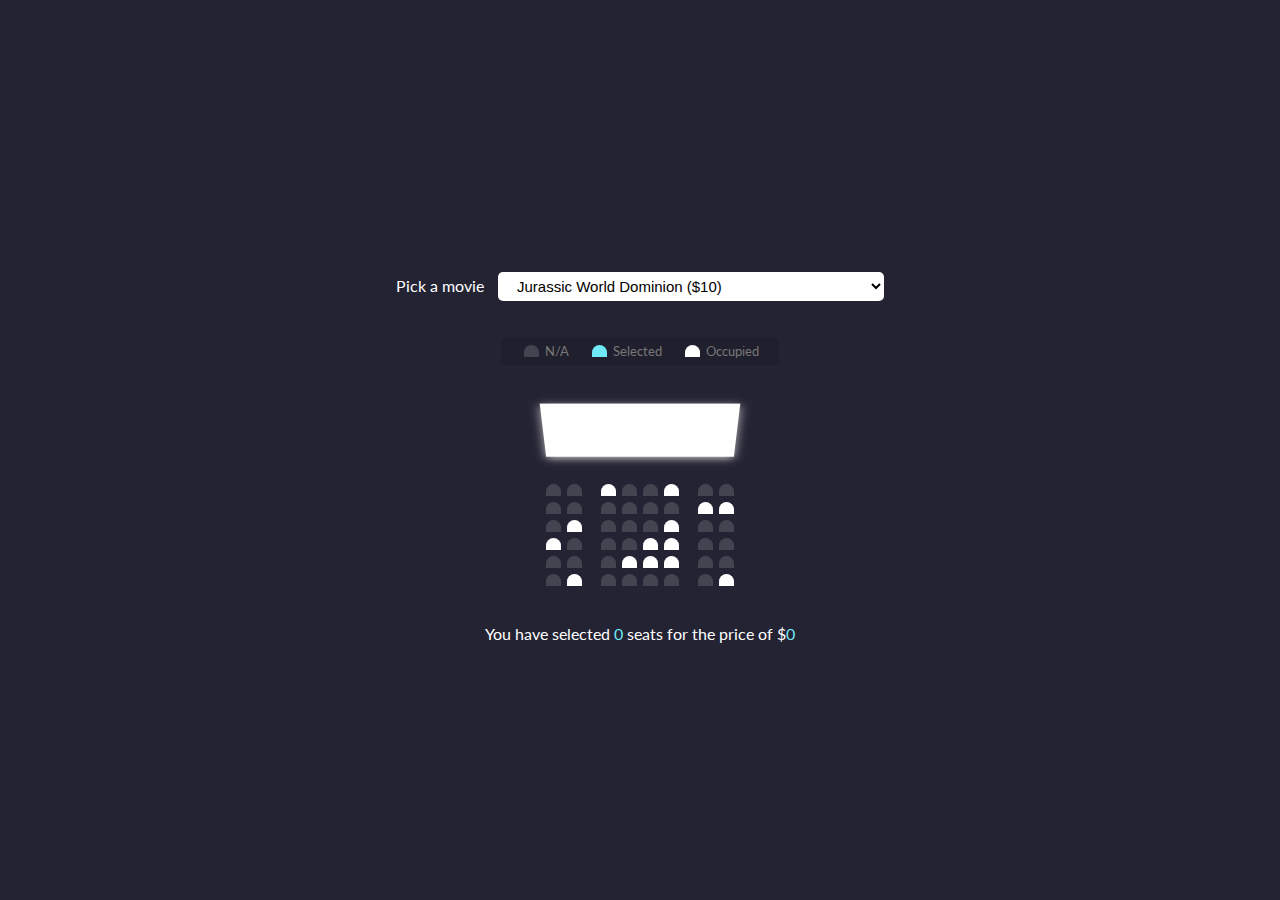
<file: Movie bookings/index.html>
<!DOCTYPE html>
<html lang="en">
<head>
  <meta charset="UTF-8">
  <meta http-equiv="X-UA-Compatible" content="IE=edge">
  <meta name="viewport" content="width=device-width, initial-scale=1.0">
  <link rel="stylesheet" href="style.css">
  <title>Movie Bookings</title>
</head>
<body>
  <div class="movie-container">
    <label>Pick a movie</label>
    <!-- Select is used to create a drop down menu -->
    <select id="movie">
      <option value="10">Jurassic World Dominion ($10)</option>
      <option value="12">Doctor Strange in the Multiverse of Madness ($12)</option>
      <option value="8">The Bob's Burgers Movie ($8)</option>
      <option value="15">Top Gun: Maverick ($15)</option>
    </select>
  </div>

  <ul class="seat-status">
    <li>
      <div class="seat"></div>
        <small>N/A</small>
      
    </li>
    <li>
      <div class="seat selected"></div>
        <small>Selected</small>
      
    </li>
    <li>
      <div class="seat occupied"></div> 
        <small>Occupied</small>
      
    </li>
  </ul>

  <div class="container">
    <div class="screen"></div>
      <div class="rows">
        <div class="seat"></div>
        <div class="seat"></div>
        <div class="seat occupied"></div>
        <div class="seat"></div>
        <div class="seat"></div>
        <div class="seat occupied"></div>
        <div class="seat"></div>
        <div class="seat"></div>
      </div>
      <div class="rows">
        <div class="seat"></div>
        <div class="seat"></div>
        <div class="seat"></div>
        <div class="seat"></div>
        <div class="seat"></div>
        <div class="seat"></div>
        <div class="seat occupied"></div>
        <div class="seat occupied"></div>
      </div>
      <div class="rows">
        <div class="seat"></div>
        <div class="seat occupied"></div>
        <div class="seat"></div>
        <div class="seat"></div>
        <div class="seat"></div>
        <div class="seat occupied"></div>
        <div class="seat"></div>
        <div class="seat"></div>
      </div>
      <div class="rows">
        <div class="seat occupied"></div>
        <div class="seat"></div>
        <div class="seat"></div>
        <div class="seat"></div>
        <div class="seat occupied"></div>
        <div class="seat occupied"></div>
        <div class="seat"></div>
        <div class="seat"></div>
      </div>
      <div class="rows">
        <div class="seat"></div>
        <div class="seat"></div>
        <div class="seat"></div>
        <div class="seat occupied"></div>
        <div class="seat occupied"></div>
        <div class="seat occupied"></div>
        <div class="seat"></div>
        <div class="seat"></div>
      </div>
      <div class="rows">
        <div class="seat"></div>
        <div class="seat occupied"></div>
        <div class="seat"></div>
        <div class="seat"></div>
        <div class="seat"></div>
        <div class="seat"></div>
        <div class="seat"></div>
        <div class="seat occupied"></div>
      </div>
    </div>
  
<p class="text">You have selected <span id="count">0</span> seats for the price of $<span id="total">0</span>
</p>
  <script src="script.js"></script>
</body>
</html>
</file>
<file: Movie bookings/style.css>
@import url("https://fonts.googleapis.com/css2?family=Lato:wght@300&display=swap");

* {
  box-sizing: border-box;
}
body {
  background-color: #242333;
  display: flex;
  flex-direction: column;
  color: white;
  align-items: center;
  justify-content: center;
  height: 100vh;
  font-family: "Lato";
  margin: 0;
}

.movie-container {
  margin: 20px 0;
}

.movie-container select {
  background-color: white;
  border: 0;
  border-radius: 5px;
  font-size: 15px;
  margin-left: 10px;
  padding: 5px 15px 5px 15px;
}

.container {
  /* adds a 3d effect to the screen, tilts it inwards */
  perspective: 750px;
  margin-bottom: 30px;
}
.seat {
  background-color: #444451;
  height: 12px;
  width: 15px;
  margin: 3px;
  /* border top left & right here are used to round out the top of the seats */
  border-top-left-radius: 10px;
  border-top-right-radius: 10px;
}

.seat.selected {
  background-color: #6feaf6;
}
/* Gets the 2nd seat div (second column of seats) */
.seat:nth-of-type(2) {
  margin-right: 16px;
}

/* Gets the 2nd to last seat div (seventh column of seats) */
.seat:nth-last-of-type(2) {
  margin-left: 16px;
}

.seat.occupied {
  background-color: white;
}

.seat:not(.occupied):hover {
  cursor: pointer;
  transform: scale(1.5);
}

.seat-status {
  background: rgba(0, 0, 0, 0.1);
  padding: 5px 10px;
  border-radius: 5px;
  color: #777;
  list-style-type: none;
  display: flex;
  justify-content: space-between;
}

.seat-status li {
  display: flex;
  align-items: center;
  justify-content: center;
  margin: 0 10px;
}

.seat-status li small {
  margin-left: 3px;
}

.screen {
  background-color: white;
  height: 70px;
  width: 100%;
  margin: 15px 0;
  transform: rotateX(-45deg);
  box-shadow: 0 3px 10px rgba(255, 255, 255, 0.7);
}

.rows {
  /* aligns the rows of seats horizontally */
  display: flex;
}
p.text {
  margin: 5px 0;
}

p.text span {
  color: #6feaf6;
}
</file>
